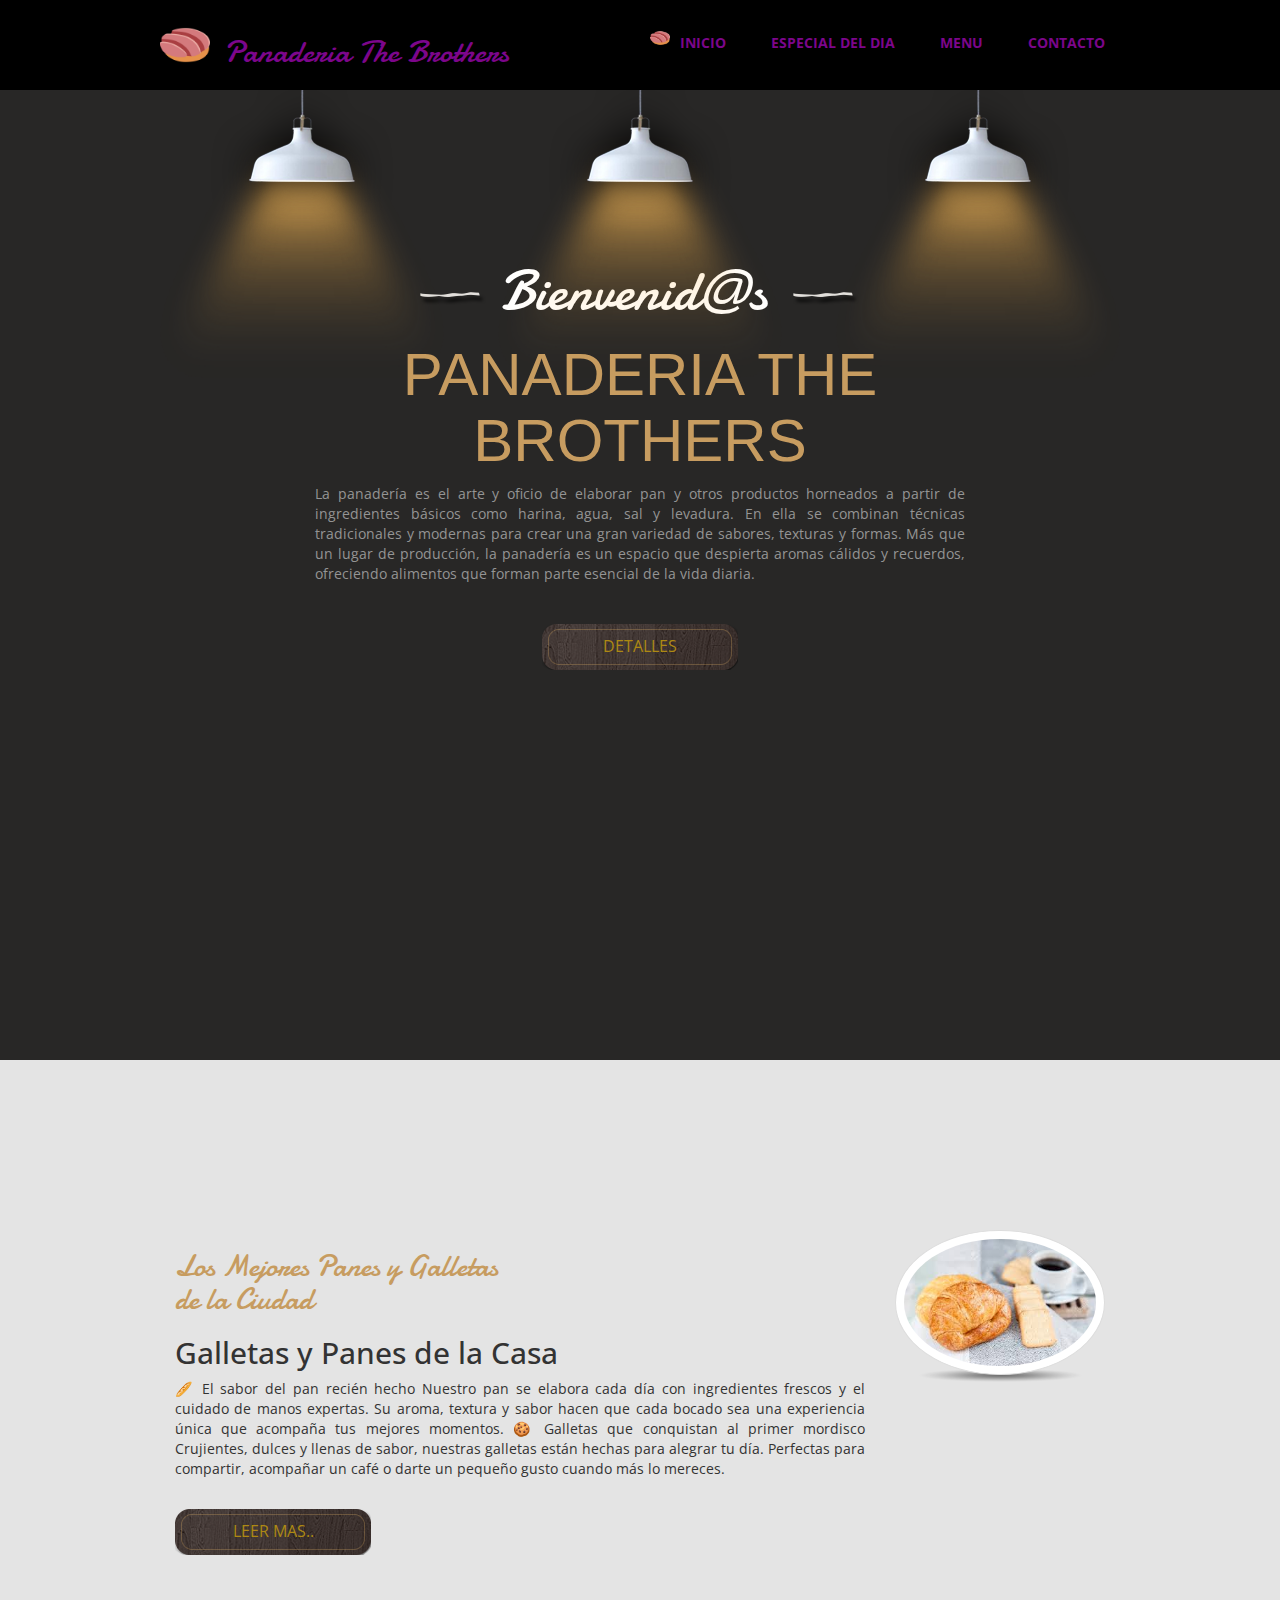
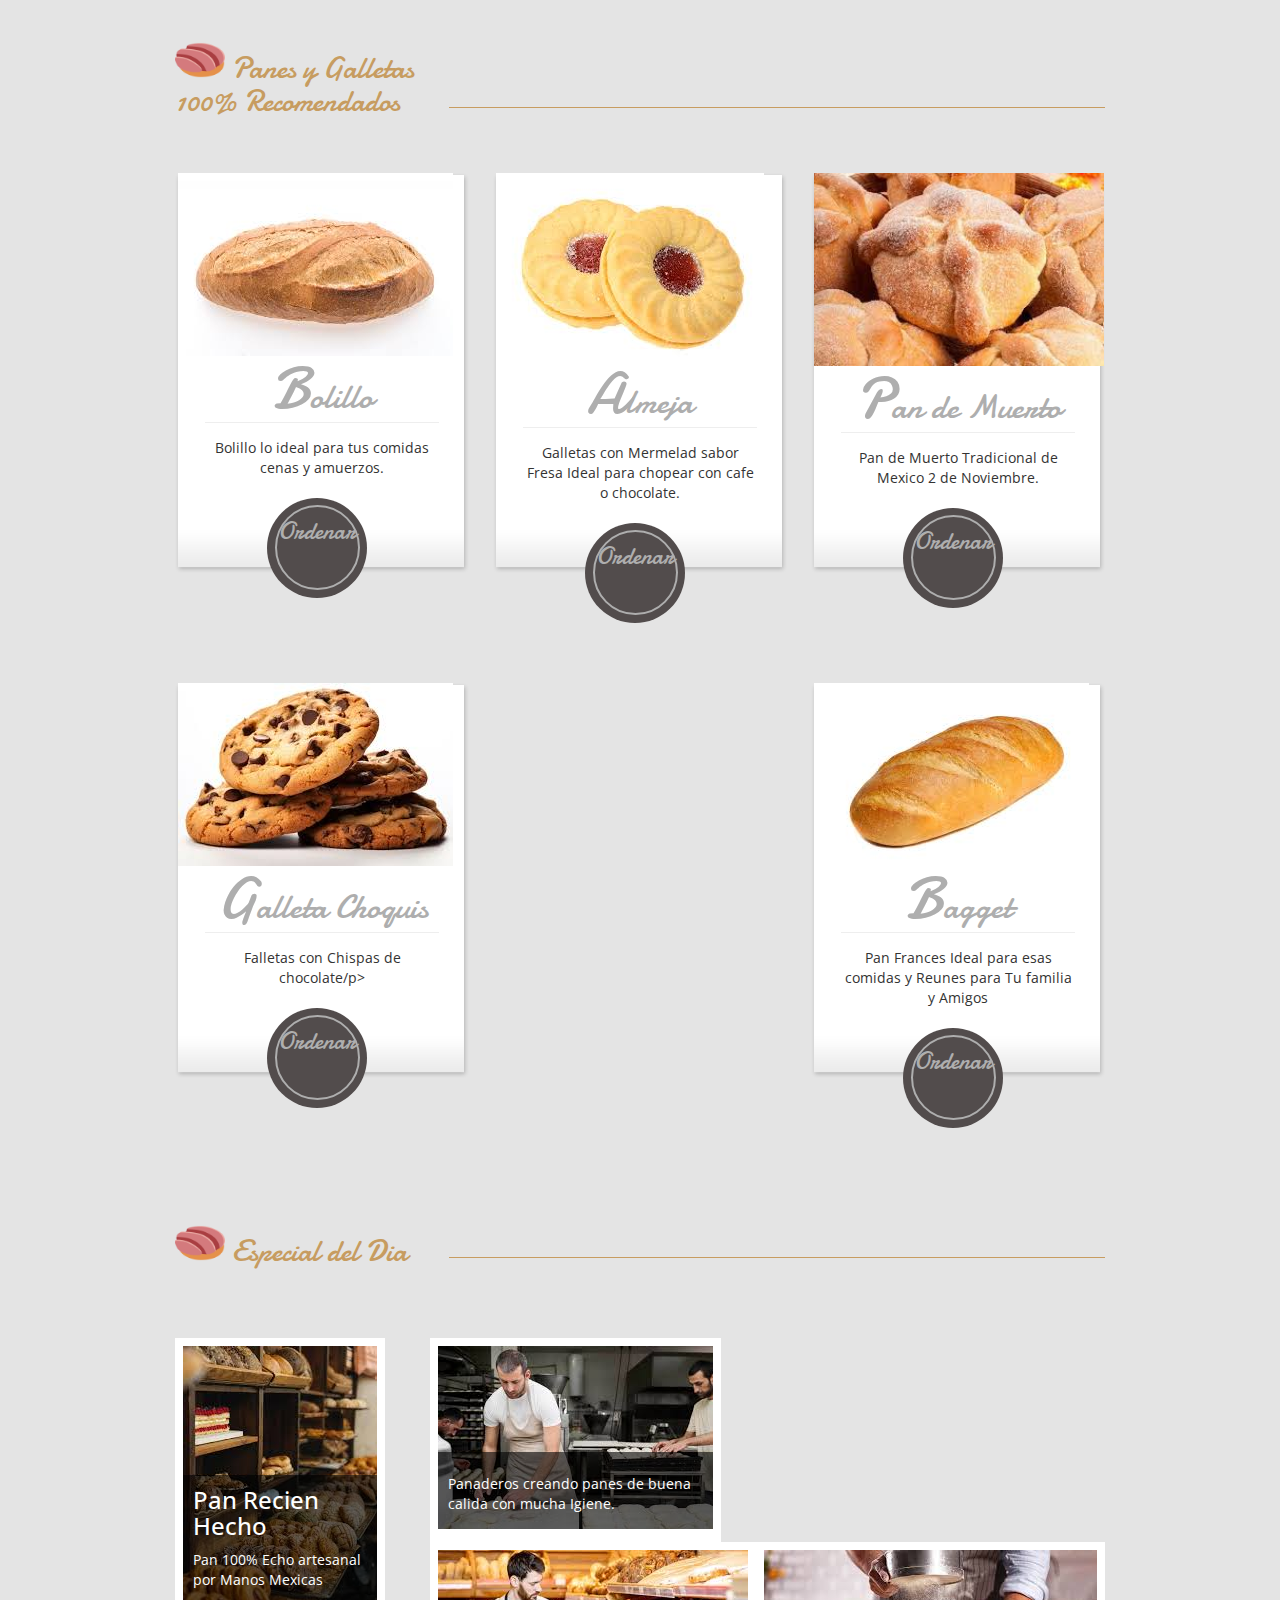
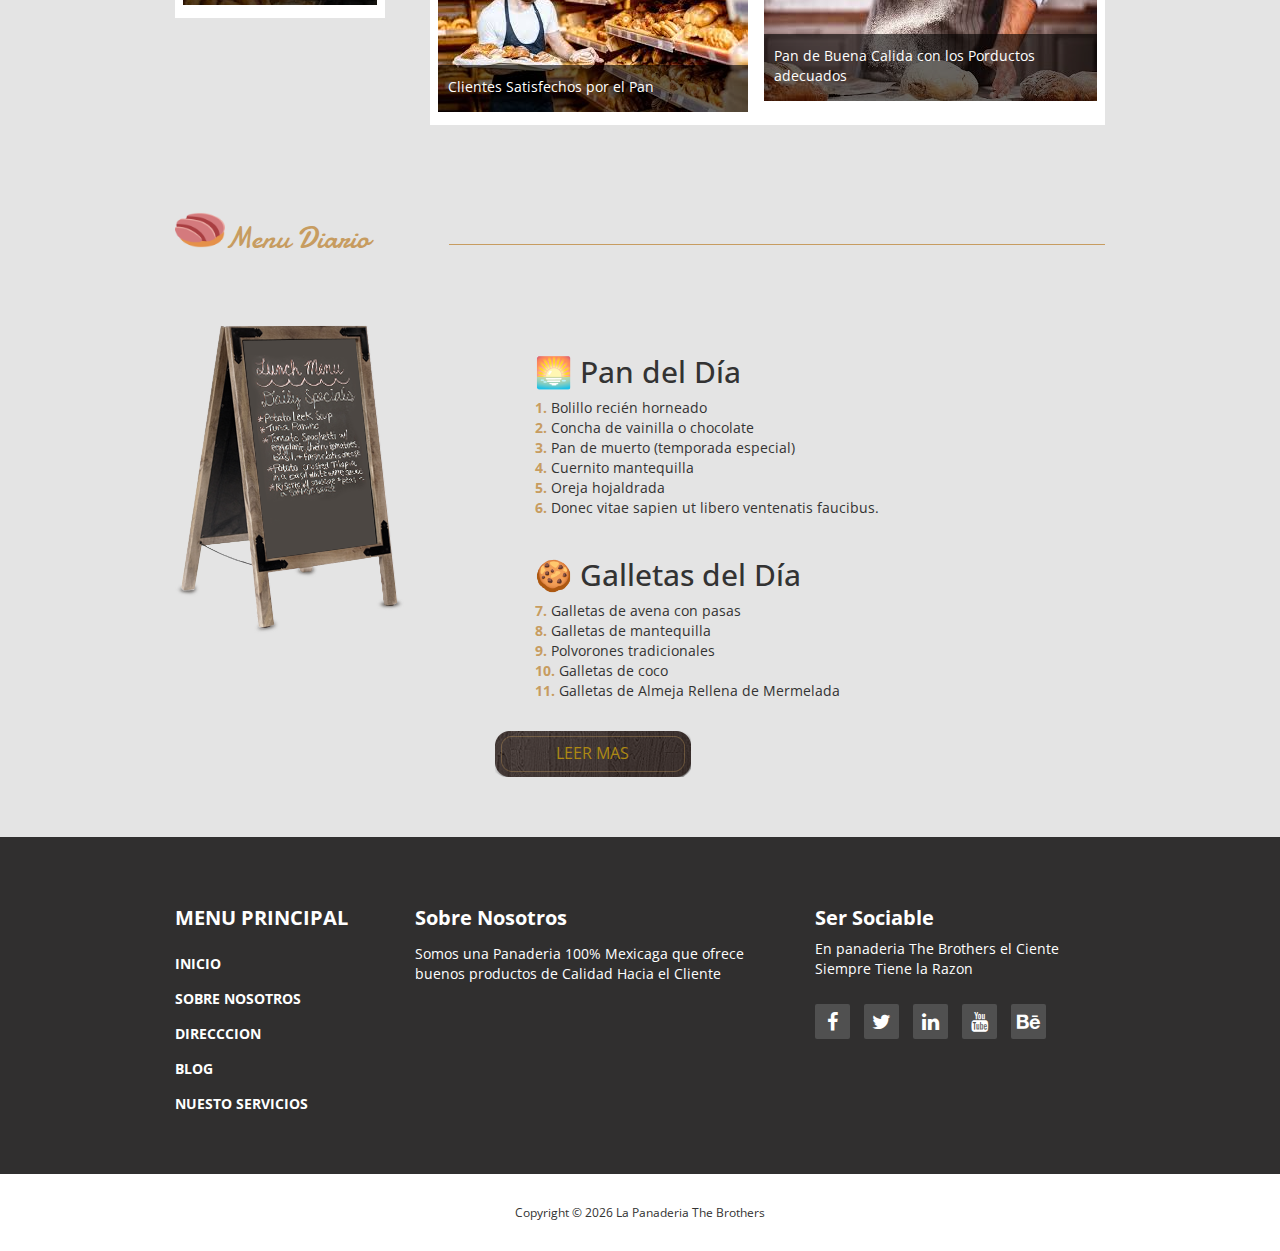
<file: RO1P02Semana1JJBNtemplatemo_Panaderia/index.html>
<!DOCTYPE html>
<html lang="en">
<head>
  <meta charset="utf-8">
  <meta http-equiv="X-UA-Compatible" content="IE=edge">
  <meta name="viewport" content="width=device-width, initial-scale=1">
  <title>Panaderia The Brothers</title>
<!-- 
Cafe House Template
http://www.templatemo.com/tm-466-cafe-house
-->
  <link href='http://fonts.googleapis.com/css?family=Open+Sans:400,300,400italic,600,700' rel='stylesheet' type='text/css'>
  <link href='http://fonts.googleapis.com/css?family=Damion' rel='stylesheet' type='text/css'>
  <link href="css/bootstrap.min.css" rel="stylesheet">
  <link href="css/font-awesome.min.css" rel="stylesheet">
  <link href="css/templatemo-style.css" rel="stylesheet">
  <link rel="shortcut icon" href="img2/pan.png" type="image/x-icon" />

  <!-- HTML5 shim and Respond.js for IE8 support of HTML5 elements and media queries -->
  <!-- WARNING: Respond.js doesn't work if you view the page via file:// -->
    <!--[if lt IE 9]>
    <script src="https://oss.maxcdn.com/html5shiv/3.7.2/html5shiv.min.js"></script>
    <script src="https://oss.maxcdn.com/respond/1.4.2/respond.min.js"></script>
    <![endif]-->

  </head>
  <body>
    <!-- Preloader -->
    <div id="loader-wrapper">
      <div id="loader"></div>
      <div class="loader-section section-left"></div>
      <div class="loader-section section-right"></div>
    </div>
    <!-- End Preloader -->
    <div class="tm-top-header">
      <div class="container">
        <div class="row">
          <div class="tm-top-header-inner">
            <div class="tm-logo-container">
              <img src="img2/pan.png" alt="Logo" class="tm-site-logo" width="50" height="50">
              <h1 class="tm-site-name tm-handwriting-font">Panaderia The Brothers</h1>
            </div>
            <div class="mobile-menu-icon">
              <i class="fa fa-bars"></i>
            </div>
            <nav class="tm-nav">
              <ul>
                <li><a href="index.html" class="active">Inicio</a></li>
                <li><a href="today-special.html">Especial Del Dia</a></li>
                <li><a href="menu.html">Menu</a></li>
                <li><a href="contact.html">Contacto</a></li>
              </ul>
            </nav>   
          </div>           
        </div>    
      </div>
    </div>
    <section class="tm-welcome-section">
      <div class="container tm-position-relative">
        <div class="tm-lights-container">
          <img src="img/light.png" alt="Light" class="light light-1">
          <img src="img/light.png" alt="Light" class="light light-2">
          <img src="img/light.png" alt="Light" class="light light-3">  
        </div>        
        <div class="row tm-welcome-content">
          <h2 class="white-text tm-handwriting-font tm-welcome-header"><img src="img/header-line.png" alt="Line" class="tm-header-line">&nbsp;Bienvenid@s&nbsp;&nbsp;<img src="img/header-line.png" alt="Line" class="tm-header-line"></h2>
          <h2 class="gold-text tm-welcome-header-2">Panaderia The Brothers</h2>
          <p class="gray-text tm-welcome-description"> La panadería es el arte y oficio de elaborar pan y otros productos horneados a partir de ingredientes básicos como harina, agua, sal y levadura. En ella se combinan técnicas tradicionales y modernas para crear una gran variedad de sabores, texturas y formas. Más que un lugar de producción, la panadería es un espacio que despierta aromas cálidos y recuerdos, ofreciendo alimentos que forman parte esencial de la vida diaria. <span class="gold-text"></span><span class="gold-text"></span></p>
          <a href="#main" class="tm-more-button tm-more-button-welcome">Detalles</a>      
         </div>
       <!-- <center><img src="img2/logo.jfif" alt="Table Set" class="tm-table-set img-responsive" width="400" height="900" ></center>           --> 
      </div>  
    </section>
    
    <div class="tm-main-section light-gray-bg">
      <div class="container" id="main">
        <section class="tm-section row">
          <div class="col-lg-9 col-md-9 col-sm-8">
            <h2 class="tm-section-header gold-text tm-handwriting-font">Los Mejores Panes y Galletas de la Ciudad</h2>
            <h2>Galletas y Panes de la Casa </h2>
            <p class="tm-welcome-description">🥖 El sabor del pan recién hecho
Nuestro pan se elabora cada día con ingredientes frescos y el cuidado de manos expertas. Su aroma, textura y sabor hacen que cada bocado sea una experiencia única que acompaña tus mejores momentos.

🍪 Galletas que conquistan al primer mordisco
Crujientes, dulces y llenas de sabor, nuestras galletas están hechas para alegrar tu día. Perfectas para compartir, acompañar un café o darte un pequeño gusto cuando más lo mereces.<span class="blue-text"></span><span class="green-text"></span></p>
            <a href="#" class="tm-more-button margin-top-30">Leer Mas..</a> 
          </div>
          <div class="col-lg-3 col-md-3 col-sm-4 tm-welcome-img-container">
            <div class="inline-block shadow-img">
              <img src="img2/pan cafe.jfif" alt="Image" class="img-circle img-thumbnail">  
            </div>              
          </div>            
        </section>          
        <section class="tm-section tm-section-margin-bottom-0 row">
          <div class="col-lg-12 tm-section-header-container">
            <h2 class="tm-section-header gold-text tm-handwriting-font"><img src="img2/pan.png" width="50" alt="Logo" class="tm-site-logo"> Panes y Galletas 100% Recomendados </h2>
            <div class="tm-hr-container"><hr class="tm-hr"></div>
          </div>
          <div class="col-lg-12 tm-popular-items-container">
            <div class="tm-popular-item">
              <img src="img2/bolillo.jfif" alt="Popular" class="tm-popular-item-img">
              <div class="tm-popular-item-description">
                <h3 class="tm-handwriting-font tm-popular-item-title"><span class="tm-handwriting-font bigger-first-letter">B</span>olillo</h3><hr class="tm-popular-item-hr">
                <p>Bolillo lo ideal para tus comidas cenas y amuerzos.</p>
                <div class="order-now-container">
                  <a href="#" class="order-now-link tm-handwriting-font">Ordenar</a>
                </div>
              </div>              
            </div>
            <div class="tm-popular-item">
              <img src="img2/almejaa.jfif" alt="Popular" class="tm-popular-item-img">
              <div class="tm-popular-item-description">
                <h3 class="tm-handwriting-font tm-popular-item-title"><span class="tm-handwriting-font bigger-first-letter">A</span>lmeja</h3><hr class="tm-popular-item-hr">
                <p>Galletas con Mermelad sabor Fresa Ideal para chopear con cafe o chocolate.</p>
                <div class="order-now-container">
                  <a href="#" class="order-now-link tm-handwriting-font">Ordenar</a>
                </div>
              </div>              
            </div>
            <div class="tm-popular-item">
              <img src="img2/Pan de Muerto.jfif" width="290" alt="Popular" class="tm-popular-item-img">
              <div class="tm-popular-item-description">
                <h3 class="tm-handwriting-font tm-popular-item-title"><span class="tm-handwriting-font bigger-first-letter">P</span>an de Muerto</h3><hr class="tm-popular-item-hr">
                <p>Pan de Muerto Tradicional de Mexico 2 de Noviembre.</p>
                <div class="order-now-container">
                  <a href="#" class="order-now-link tm-handwriting-font">Ordenar </a>
                </div>
              </div>              
            </div>

             <div class="tm-popular-item">
              <img src="img2/galleta choquis.jfif" alt="Popular" class="tm-popular-item-img">
              <div class="tm-popular-item-description">
                <h3 class="tm-handwriting-font tm-popular-item-title"><span class="tm-handwriting-font bigger-first-letter">G</span>alleta Choquis</h3><hr class="tm-popular-item-hr">
                <p>Falletas con Chispas de chocolate/p>
                <div class="order-now-container">
                  <a href="#" class="order-now-link tm-handwriting-font">Ordenar</a>
                </div>
              </div>              
            </div>

            <div class="tm-popular-item">
              <img src="img2/bagget.jfif" alt="Popular" class="tm-popular-item-img">
              <div class="tm-popular-item-description">
                <h3 class="tm-handwriting-font tm-popular-item-title"><span class="tm-handwriting-font bigger-first-letter">B</span>agget</h3><hr class="tm-popular-item-hr">
                <p>Pan Frances Ideal para esas comidas y Reunes para Tu familia y Amigos</p>
                <div class="order-now-container">
                  <a href="#" class="order-now-link tm-handwriting-font">Ordenar</a>
                </div>
              </div>              
            </div>

          </div>          
        </section>
        <section class="tm-section row">
          <div class="col-lg-12 tm-section-header-container">
            <h2 class="tm-section-header gold-text tm-handwriting-font"><img src="img2/pan.png" alt="Logo" class="tm-site-logo" width="50" height="50"> Especial del Dia</h2>
            <div class="tm-hr-container"><hr class="tm-hr"></div>
          </div>          
          <div class="col-lg-12 tm-special-container margin-top-60">
            <div class="tm-special-container-left"> <!-- left -->
              <div class="tm-special-item">
                <div class="tm-special-img-container">
                  <img src="img2/pana2.jfif" alt="Special" class="tm-special-img img-responsive">  
                  <a href="#">
                    <div class="tm-special-description">
                      <!-- edita aqui -->
                      <h3 class="tm-special-title">Pan Recien Hecho</h3>
                      <p>Pan 100% Echo artesanal por Manos Mexicas</p>  
                    </div>            
                  </a>
                </div>
              </div>
            </div>
            <div class="tm-special-container-right"> <!-- right -->
              <div>
                <div class="tm-special-item">
                  <div class="tm-special-img-container">
                    <img src="img2/pana3.jfif" alt="Special" class="img-responsive">  
                    <a href="#">
                      <div class="tm-special-description">
                        <!-- Editar aqui -->
                        <h3 class="tm-special-title"></h3>
                        <p>Panaderos creando panes de buena calida con mucha Igiene.</p>
                      </div>
                    </a>
                  </div>
                </div>  
              </div>
              <div class="tm-special-container-lower">
                <div class="tm-special-item">
                  <div class="tm-special-img-container">
                    <img src="img2/pana4.jfif" alt="Special" class="img-responsive">  
                    <a href="#">
                      <div class="tm-special-description">
                        <p>Clientes Satisfechos por el Pan</p>
                      </div>
                    </a>
                  </div>
                </div>
                <div class="tm-special-item">
                  <div class="tm-special-img-container">
                    <img src="img2/pana 5.jfif" alt="Special" class="img-responsive">  
                    <a href="#">
                      <div class="tm-special-description">
                        <p>Pan de Buena Calida con los Porductos adecuados</p>
                      </div>
                    </a>
                  </div>
                </div>  
              </div>              
            </div>
          </div>
        </section>
        <section class="tm-section">
          <div class="row">
            <div class="col-lg-12 tm-section-header-container">
              <h2 class="tm-section-header gold-text tm-handwriting-font"><img src="img2/pan.png" width="50" alt="Logo" class="tm-site-logo">Menu Diario</h2> 
              <div class="tm-hr-container"><hr class="tm-hr"></div> 
            </div>  
          </div>          
          <div class="row">
            <div class="tm-daily-menu-container margin-top-60">
              <div class="col-lg-4 col-md-4">
                <img src="img/menu-board.png" alt="Menu board" class="tm-daily-menu-img">      
              </div>            
              <div class="col-lg-8 col-md-8">
                <p></p>
                <ol class="margin-top-30">
                  <h2>🌅 Pan del Día</h2>
                  <li>Bolillo recién horneado</li> 
                  <li>Concha de vainilla o chocolate</li>
                  <li>Pan de muerto (temporada especial)</li> 
                  <li>Cuernito mantequilla</li> 
                  <li>Oreja hojaldrada</li> 
                  <li>Donec vitae sapien ut libero ventenatis faucibus.</li>
                  <br>
                  <h2>🍪 Galletas del Día</h2>
                  <li>Galletas de avena con pasas</li>
                   <li>Galletas de mantequilla</li> 
                  <li>Polvorones tradicionales</li>
                  <li>Galletas de coco</li> 
                  <li>Galletas de Almeja Rellena de Mermelada</li> 
                </ol>
                <a href="#" class="tm-more-button margin-top-30">Leer Mas</a>    
              </div>
            </div>
          </div>          
        </section>
      </div>
    </div> 
    <footer>
      <div class="tm-black-bg">
        <div class="container">
          <div class="row margin-bottom-60">
            <nav class="col-lg-3 col-md-3 tm-footer-nav tm-footer-div">
              <h3 class="tm-footer-div-title">Menu Principal</h3>
              <ul>
                <li><a href="#">Inicio</a></li>
                <li><a href="#">Sobre Nosotros</a></li>
                <li><a href="#">Direcccion</a></li>
                <li><a href="#">Blog</a></li>
                <li><a href="#">Nuesto Servicios</a></li>
              </ul>
            </nav>
            <div class="col-lg-5 col-md-5 tm-footer-div">
              <h3 class="tm-footer-div-title">Sobre Nosotros</h3>
              <p class="margin-top-15">Somos una Panaderia 100% Mexicaga que ofrece buenos productos de Calidad Hacia el Cliente</p>
              </div>
            <div class="col-lg-4 col-md-4 tm-footer-div">
              <h3 class="tm-footer-div-title">Ser Sociable</h3>
              <p>En panaderia The Brothers el Ciente Siempre Tiene la Razon</p>
              <div class="tm-social-icons-container">
                <a href="#" class="tm-social-icon"><i class="fa fa-facebook"></i></a>
                <a href="#" class="tm-social-icon"><i class="fa fa-twitter"></i></a>
                <a href="#" class="tm-social-icon"><i class="fa fa-linkedin"></i></a>
                <a href="#" class="tm-social-icon"><i class="fa fa-youtube"></i></a>
                <a href="#" class="tm-social-icon"><i class="fa fa-behance"></i></a>
              </div>
            </div>
          </div>          
        </div>  
      </div>      
      <div>
        <div class="container">
          <div class="row tm-copyright">
           <p class="col-lg-12 small copyright-text text-center">Copyright &copy; 2026 La Panaderia The Brothers</p>
         </div>  
       </div>
     </div>
   </footer> <!-- Footer content-->  
   <!-- JS -->
   <script type="text/javascript" src="js/jquery-1.11.2.min.js"></script>      <!-- jQuery -->
   <script type="text/javascript" src="js/templatemo-script.js"></script>      <!-- Templatemo Script -->

 </body>
 </html>
</file>
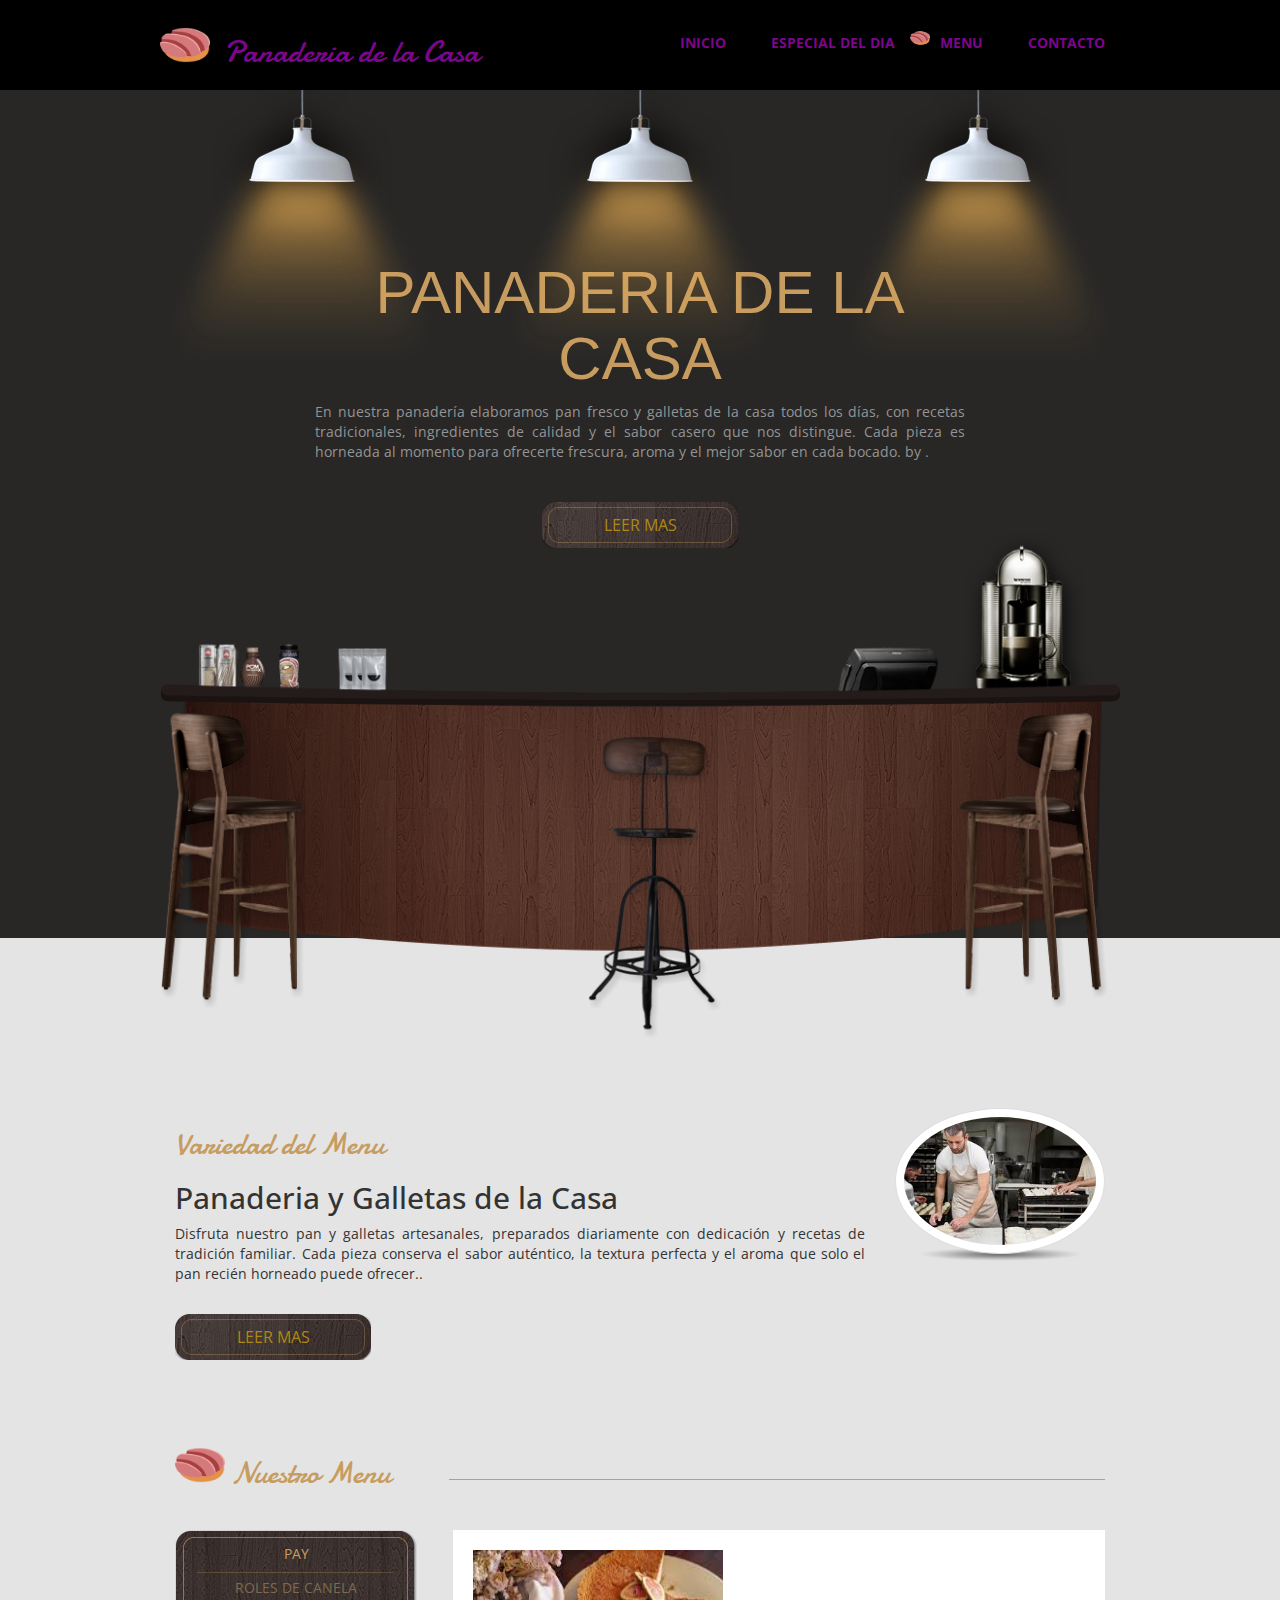
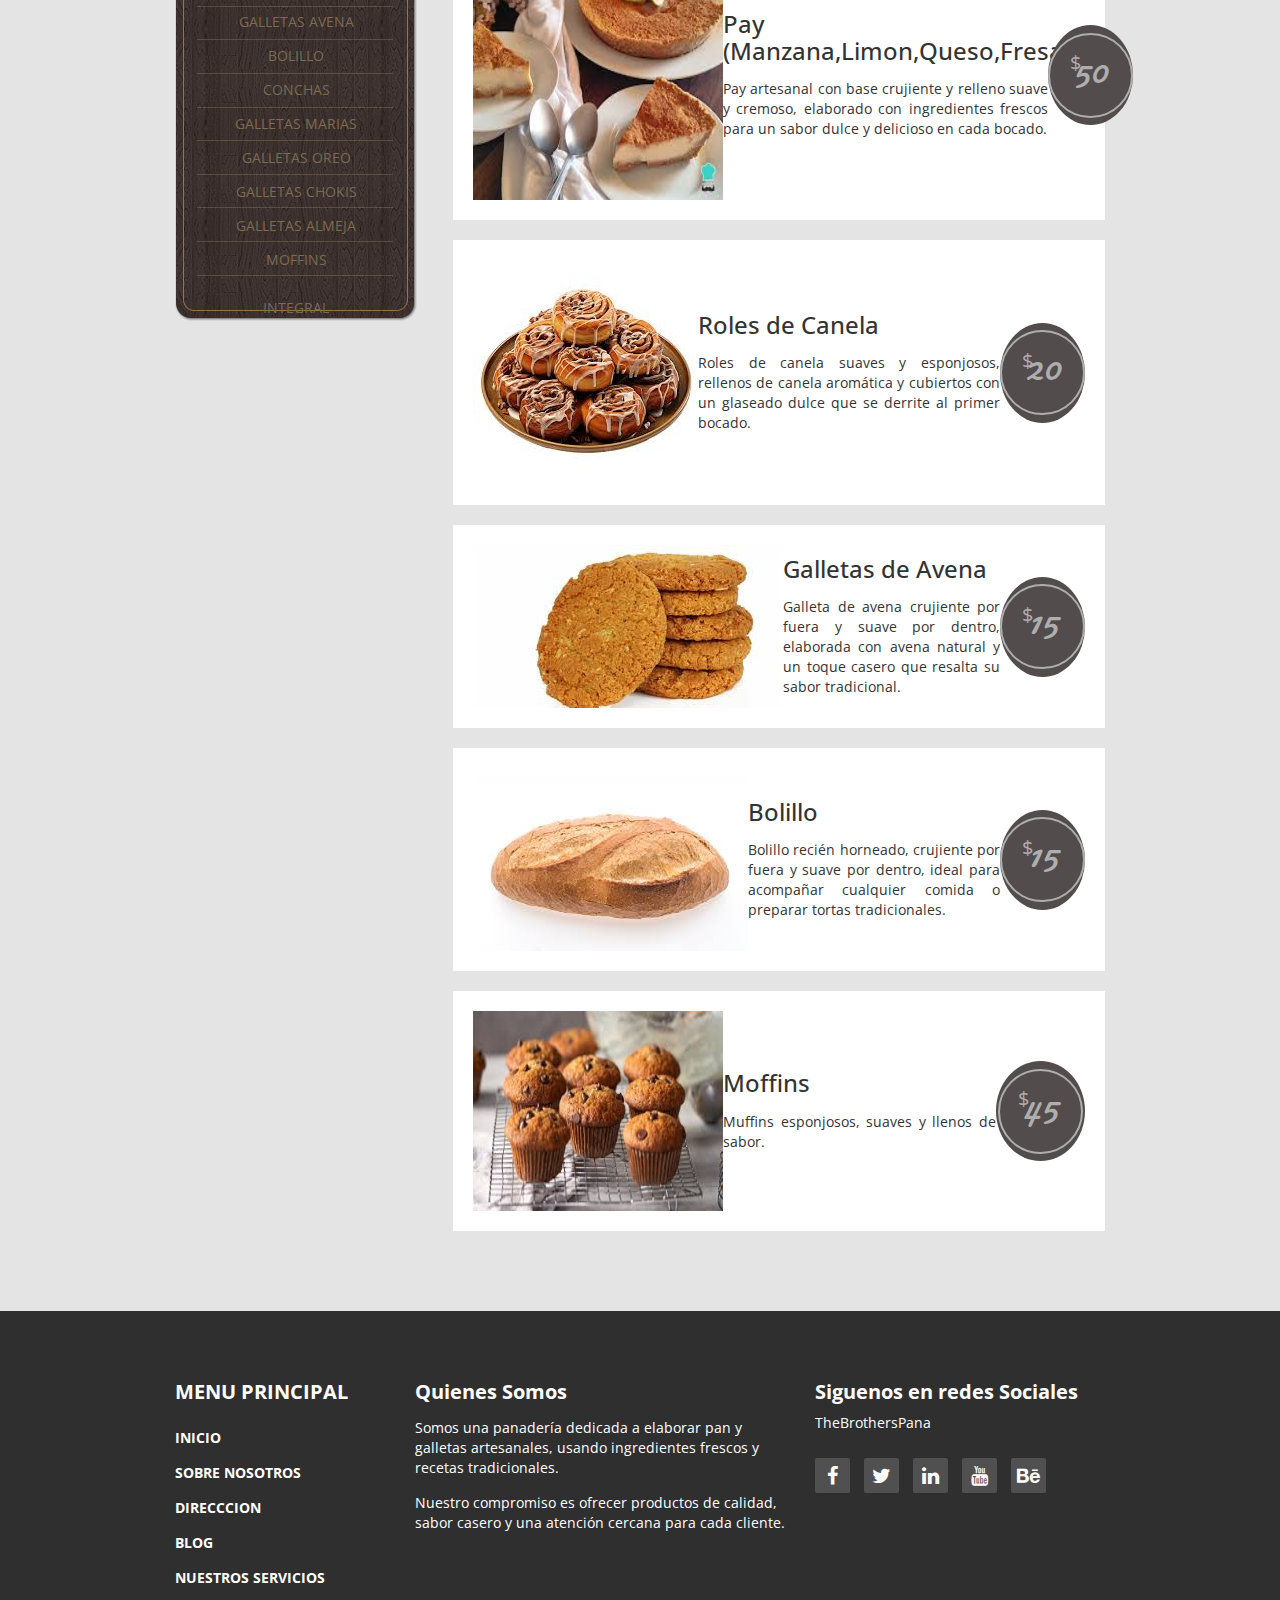
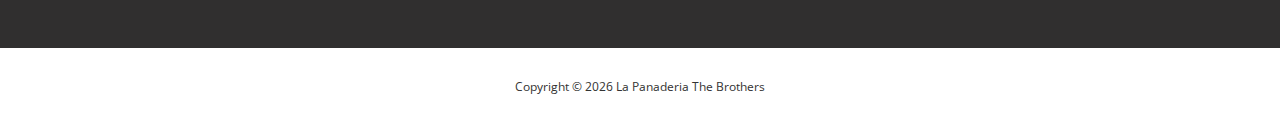
<file: RO1P02Semana1JJBNtemplatemo_Panaderia/menu.html>
<!DOCTYPE html>
<html lang="en">
<head>
  <meta charset="utf-8">
  <meta http-equiv="X-UA-Compatible" content="IE=edge">
  <meta name="viewport" content="width=device-width, initial-scale=1">
  <title>Panaderia Hermanos The Brothers - Menu</title>
<!-- 
Cafe House Template
http://www.templatemo.com/tm-466-cafe-house
-->
  <link href='http://fonts.googleapis.com/css?family=Open+Sans:400,300,400italic,600,700' rel='stylesheet' type='text/css'>
  <link href='http://fonts.googleapis.com/css?family=Damion' rel='stylesheet' type='text/css'>
  <link href="css/bootstrap.min.css" rel="stylesheet">
  <link href="css/font-awesome.min.css" rel="stylesheet">
  <link href="css/templatemo-style.css" rel="stylesheet">
  <link rel="shortcut icon" href="img2/pan.png" type="image/x-icon" />

  <!-- HTML5 shim and Respond.js for IE8 support of HTML5 elements and media queries -->
  <!-- WARNING: Respond.js doesn't work if you view the page via file:// -->
    <!--[if lt IE 9]>
    <script src="https://oss.maxcdn.com/html5shiv/3.7.2/html5shiv.min.js"></script>
    <script src="https://oss.maxcdn.com/respond/1.4.2/respond.min.js"></script>
    <![endif]-->

  </head>
  <body>
    <!-- Preloader -->
    <div id="loader-wrapper">
      <div id="loader"></div>
      <div class="loader-section section-left"></div>
      <div class="loader-section section-right"></div>
    </div>
    <!-- End Preloader -->
    <div class="tm-top-header">
      <div class="container">
        <div class="row">
          <div class="tm-top-header-inner">
            <div class="tm-logo-container">
              <img src="img2/pan.png" width="50" alt="Logo" class="tm-site-logo">
              <h1 class="tm-site-name tm-handwriting-font">Panaderia de la Casa</h1>
            </div>
            <div class="mobile-menu-icon">
              <i class="fa fa-bars"></i>
            </div>
            <nav class="tm-nav">
              <ul>
                <li><a href="index.html">Inicio</a></li>
                <li><a href="today-special.html">Especial Del Dia</a></li>
                <li><a href="menu.html" class="active">Menu</a></li>
                <li><a href="contact.html">Contacto</a></li>
              </ul>
            </nav>   
          </div>           
        </div>    
      </div>
    </div>
    <section class="tm-welcome-section">
      <div class="container tm-position-relative">
        <div class="tm-lights-container">
          <img src="img/light.png" alt="Light" class="light light-1">
          <img src="img/light.png" alt="Light" class="light light-2">
          <img src="img/light.png" alt="Light" class="light light-3">  
        </div>        
        <div class="row tm-welcome-content">
          <h2 class="white-text tm-handwriting-font tm-welcome-header"></h2>
          <h2 class="gold-text tm-welcome-header-2">Panaderia de la Casa</h2>
          <p class="gray-text tm-welcome-description">En nuestra panadería elaboramos pan fresco y galletas de la casa todos los días, con recetas tradicionales, ingredientes de calidad y el sabor casero que nos distingue.
Cada pieza es horneada al momento para ofrecerte frescura, aroma y el mejor sabor en cada bocado.<span class="gold-text"></span> by <span class="gold-text"></span>.</p>
          <a href="#main" class="tm-more-button tm-more-button-welcome">Leer Mas</a>      
        </div>
        <img src="img/table-set.png" alt="Table Set" class="tm-table-set img-responsive">  
      </div>      
    </section>
    <div class="tm-main-section light-gray-bg">
      <div class="container" id="main">
        <section class="tm-section row">
          <div class="col-lg-9 col-md-9 col-sm-8">
            <h2 class="tm-section-header gold-text tm-handwriting-font">Variedad del Menu</h2>
            <h2>Panaderia y Galletas de la Casa</h2>
            <p class="tm-welcome-description">Disfruta nuestro pan y galletas artesanales, preparados diariamente con dedicación y recetas de tradición familiar.
Cada pieza conserva el sabor auténtico, la textura perfecta y el aroma que solo el pan recién horneado puede ofrecer.<span class="blue-text"></span><span class="green-text"></span>.</p>
            <a href="#" class="tm-more-button margin-top-30">Leer mas</a> 
          </div>
          <div class="col-lg-3 col-md-3 col-sm-4 tm-welcome-img-container">
            <div class="inline-block shadow-img">
              <img src="img2/pana3.jfif" alt="Image" class="img-circle img-thumbnail">  
            </div>              
          </div>            
        </section>          
        <section class="tm-section row">
          <div class="col-lg-12 tm-section-header-container margin-bottom-30">
            <h2 class="tm-section-header gold-text tm-handwriting-font"><img src="img2/pan.png" width="50" alt="Logo" class="tm-site-logo"> Nuestro Menu</h2>
            <div class="tm-hr-container"><hr class="tm-hr"></div>
          </div>
          <div>
            <div class="col-lg-3 col-md-3">
              <div class="tm-position-relative margin-bottom-30">              
                <nav class="tm-side-menu">
                  <ul>
                    <li><a href="#" class="active">Pay</a></li>
                    <li><a href="#">Roles de Canela</a></li>
                    <li><a href="#">Galletas Avena</a></li>
                    <li><a href="#">Bolillo</a></li>
                    <li><a href="#">Conchas</a></li>
                    <li><a href="#">Galletas Marias</a></li>
                    <li><a href="#">Galletas Oreo</a></li>
                    <li><a href="#">Galletas Chokis</a></li>
                    <li><a href="#">Galletas Almeja</a></li>
                    <li><a href="#">Moffins</li>
                    <li><a href="#">Integral</a></li>
                  </ul>              
                </nav>    
                <img src="img/vertical-menu-bg.png" alt="Menu bg" class="tm-side-menu-bg">
              </div>  
            </div>            
            <div class="tm-menu-product-content col-lg-9 col-md-9"> <!-- menu content -->
              <div class="tm-product">
                <img src="img2/pay.jfif" width="250" height="250" alt="Product">
                <div class="tm-product-text">
                  <h3 class="tm-product-title">Pay (Manzana,Limon,Queso,Fresa)</h3>
                  <p class="tm-product-description">Pay artesanal con base crujiente y relleno suave y cremoso, elaborado con ingredientes frescos para un sabor dulce y delicioso en cada bocado.</p>
                </div>
                <div class="tm-product-price">
                  <a href="#" class="tm-product-price-link tm-handwriting-font"><span class="tm-product-price-currency">$</span>50</a>
                </div>
              </div>
              <div class="tm-product">
                <img src="img2/rol.jfif" alt="Product">
                <div class="tm-product-text">
                  <h3 class="tm-product-title">Roles de Canela</h3>
                  <p class="tm-product-description">Roles de canela suaves y esponjosos, rellenos de canela aromática y cubiertos con un glaseado dulce que se derrite al primer bocado.</p>
                </div>
                <div class="tm-product-price">
                  <a href="#" class="tm-product-price-link tm-handwriting-font"><span class="tm-product-price-currency">$</span>20</a>
                </div>
              </div>
              <div class="tm-product">
                <img src="img2/avena.jfif" alt="Product">
                <div class="tm-product-text">
                  <h3 class="tm-product-title">Galletas de Avena</h3>
                  <p class="tm-product-description">Galleta de avena crujiente por fuera y suave por dentro, elaborada con avena natural y un toque casero que resalta su sabor tradicional.</p>
                </div>
                <div class="tm-product-price">
                  <a href="#" class="tm-product-price-link tm-handwriting-font"><span class="tm-product-price-currency">$</span>15</a>
                </div>
              </div>
              <div class="tm-product">
                <img src="img2/bolillo.jfif" alt="Product">
                <div class="tm-product-text">
                  <h3 class="tm-product-title">Bolillo</h3>
                  <p class="tm-product-description">Bolillo recién horneado, crujiente por fuera y suave por dentro, ideal para acompañar cualquier comida o preparar tortas tradicionales.</p>
                </div>
                <div class="tm-product-price">
                  <a href="#" class="tm-product-price-link tm-handwriting-font"><span class="tm-product-price-currency">$</span>15</a>
                </div>
              </div>
              <div class="tm-product">
                <img src="img2/muffins.jfif" width="250" height="200" alt="Product">
                <div class="tm-product-text">
                  <h3 class="tm-product-title">Moffins</h3>
                  <p class="tm-product-description">Muffins esponjosos, suaves y llenos de sabor.</p>
                </div>
                <div class="tm-product-price">
                  <a href="#" class="tm-product-price-link tm-handwriting-font"><span class="tm-product-price-currency">$</span>45</a>
                </div>
              </div>
            </div>
          </div>          
        </section>
      </div>
    </div> 
    <footer>
      <div class="tm-black-bg">
        <div class="container">
          <div class="row margin-bottom-60">
            <nav class="col-lg-3 col-md-3 tm-footer-nav tm-footer-div">
              <h3 class="tm-footer-div-title">Menu Principal</h3>
              <ul>
                <li><a href="#">Inicio</a></li>
                <li><a href="#">Sobre Nosotros</a></li>
                <li><a href="#">Direcccion</a></li>
                <li><a href="#">Blog</a></li>
                <li><a href="#">Nuestros Servicios</a></li>
              </ul>
            </nav>
            <div class="col-lg-5 col-md-5 tm-footer-div">
              <h3 class="tm-footer-div-title">Quienes Somos</h3>
              <p class="margin-top-15">Somos una panadería dedicada a elaborar pan y galletas artesanales, usando ingredientes frescos y recetas tradicionales.</p>
              <p class="margin-top-15">Nuestro compromiso es ofrecer productos de calidad, sabor casero y una atención cercana para cada cliente.</p>
            </div>
            <div class="col-lg-4 col-md-4 tm-footer-div">
              <h3 class="tm-footer-div-title">Siguenos en redes Sociales</h3>
              <p>TheBrothersPana</p>
              <div class="tm-social-icons-container">
                <a href="#" class="tm-social-icon"><i class="fa fa-facebook"></i></a>
                <a href="#" class="tm-social-icon"><i class="fa fa-twitter"></i></a>
                <a href="#" class="tm-social-icon"><i class="fa fa-linkedin"></i></a>
                <a href="#" class="tm-social-icon"><i class="fa fa-youtube"></i></a>
                <a href="#" class="tm-social-icon"><i class="fa fa-behance"></i></a>
              </div>
            </div>
          </div>          
        </div>  
      </div>      
      <div>
        <div class="container">
          <div class="row tm-copyright">
           <p class="col-lg-12 small copyright-text text-center">Copyright &copy; 2026 La Panaderia The Brothers</p>
         </div>  
       </div>
     </div>
   </footer> <!-- Footer content-->  
   <!-- JS -->
   <script type="text/javascript" src="js/jquery-1.11.2.min.js"></script>      <!-- jQuery -->
   <script type="text/javascript" src="js/templatemo-script.js"></script>      <!-- Templatemo Script -->

 </body>
 </html>
</file>
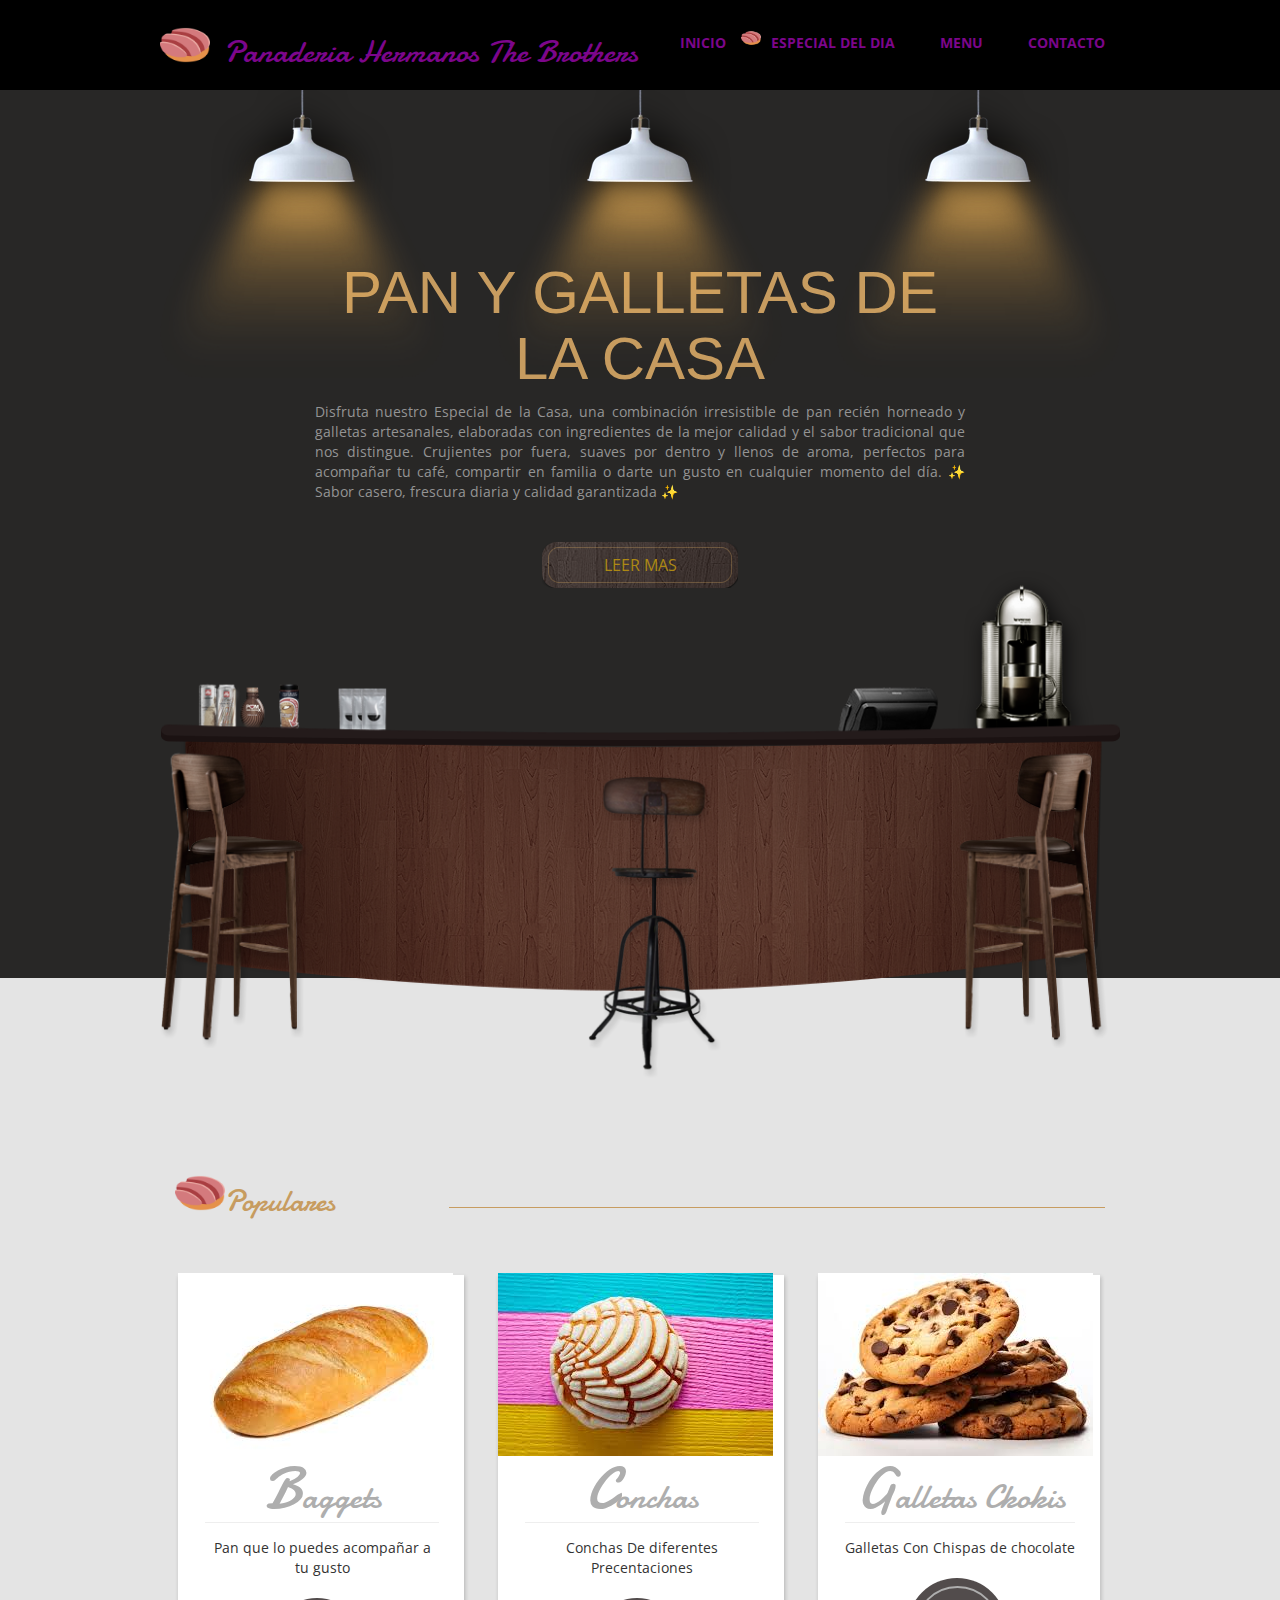
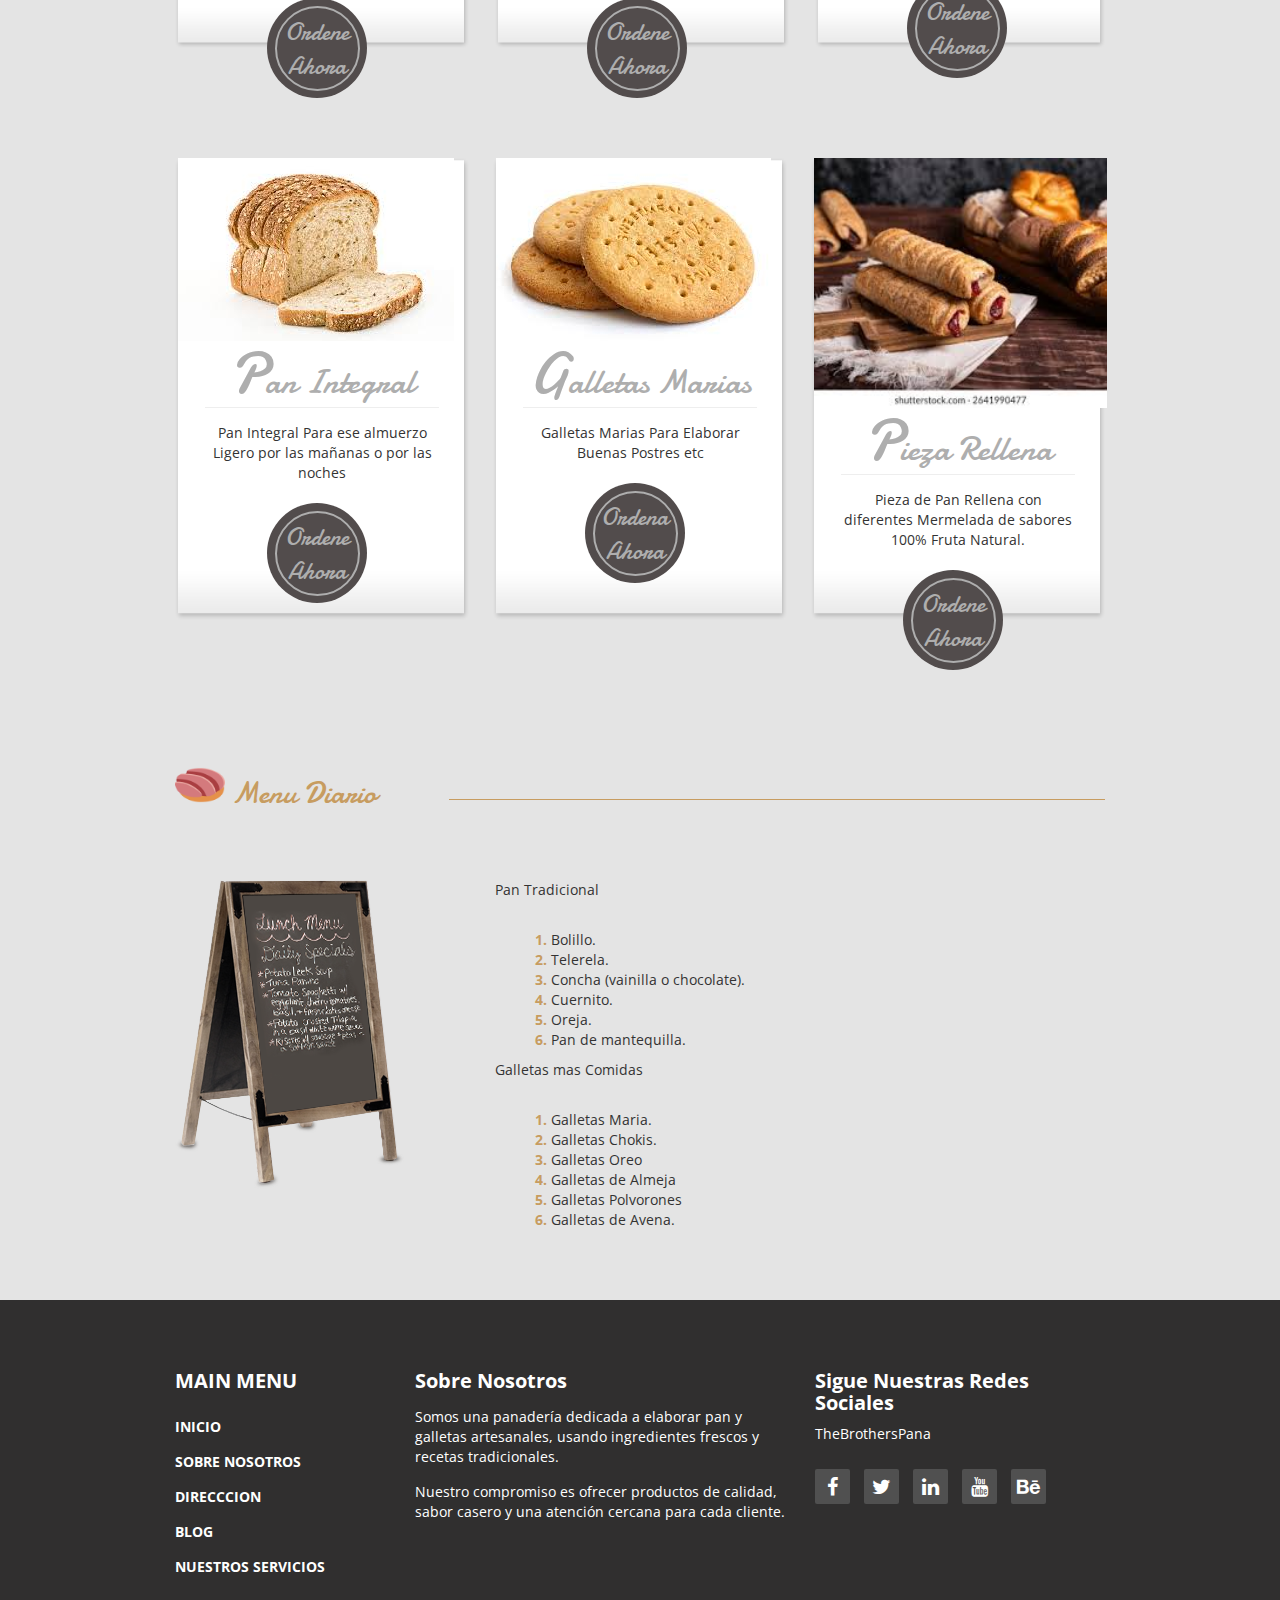
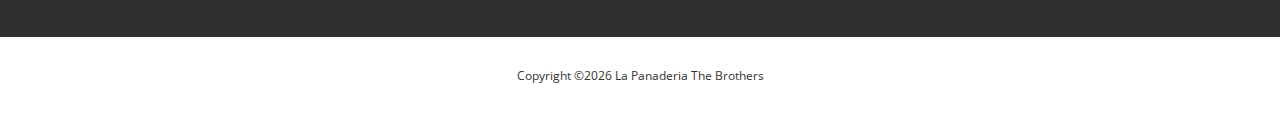
<file: RO1P02Semana1JJBNtemplatemo_Panaderia/today-special.html>
<!DOCTYPE html>
<html lang="en">
<head>
  <meta charset="utf-8">
  <meta http-equiv="X-UA-Compatible" content="IE=edge">
  <meta name="viewport" content="width=device-width, initial-scale=1">
  <title>Hermanos The Brothers - La Especialidad del Dia de Hoy</title>
<!-- 
Cafe House Template
http://www.templatemo.com/tm-466-cafe-house
-->
  <link href='http://fonts.googleapis.com/css?family=Open+Sans:400,300,400italic,600,700' rel='stylesheet' type='text/css'>
  <link href='http://fonts.googleapis.com/css?family=Damion' rel='stylesheet' type='text/css'>
  <link href="css/bootstrap.min.css" rel="stylesheet">
  <link href="css/font-awesome.min.css" rel="stylesheet">
  <link href="css/templatemo-style.css" rel="stylesheet">
  <link rel="shortcut icon" href="img2/pan.png" type="image/x-icon" />

  <!-- HTML5 shim and Respond.js for IE8 support of HTML5 elements and media queries -->
  <!-- WARNING: Respond.js doesn't work if you view the page via file:// -->
    <!--[if lt IE 9]>
    <script src="https://oss.maxcdn.com/html5shiv/3.7.2/html5shiv.min.js"></script>
    <script src="https://oss.maxcdn.com/respond/1.4.2/respond.min.js"></script>
    <![endif]-->

  </head>
  <body>
    <!-- Preloader -->
    <div id="loader-wrapper">
      <div id="loader"></div>
      <div class="loader-section section-left"></div>
      <div class="loader-section section-right"></div>
    </div>
    <!-- End Preloader -->
    <div class="tm-top-header">
      <div class="container">
        <div class="row">
          <div class="tm-top-header-inner">
            <div class="tm-logo-container">
              <img src="img2/pan.png" width="50" alt="Logo" class="tm-site-logo">
              <h1 class="tm-site-name tm-handwriting-font">Panaderia Hermanos The Brothers</h1>
            </div>
            <div class="mobile-menu-icon">
              <i class="fa fa-bars"></i>
            </div>
            <nav class="tm-nav">
              <ul>
                <li><a href="index.html">Inicio</a></li>
                <li><a href="today-special.html" class="active">Especial Del Dia</a></li>
                <li><a href="menu.html">Menu</a></li>
                <li><a href="contact.html">Contacto</a></li>
              </ul>
            </nav>   
          </div>           
        </div>    
      </div>
    </div>
    <section class="tm-welcome-section">
      <div class="container tm-position-relative">
        <div class="tm-lights-container">
          <img src="img/light.png" alt="Light" class="light light-1">
          <img src="img/light.png" alt="Light" class="light light-2">
          <img src="img/light.png" alt="Light" class="light light-3">  
        </div>        
        <div class="row tm-welcome-content">
          <h2 class="white-text tm-handwriting-font tm-welcome-header"></h2>
          <h2 class="gold-text tm-welcome-header-2">Pan y Galletas de la Casa</h2>
          <p class="gray-text tm-welcome-description">Disfruta nuestro Especial de la Casa, una combinación irresistible de pan recién horneado y galletas artesanales, elaboradas con ingredientes de la mejor calidad y el sabor tradicional que nos distingue.

Crujientes por fuera, suaves por dentro y llenos de aroma, perfectos para acompañar tu café, compartir en familia o darte un gusto en cualquier momento del día.

 <span class="gold-text"></span><span class="gold-text"></span>✨ Sabor casero, frescura diaria y calidad garantizada ✨</p>
          <a href="#main" class="tm-more-button tm-more-button-welcome">Leer Mas</a>      
        </div>
        <img src="img/table-set.png" alt="Table Set" class="tm-table-set img-responsive">
      </div>      
    </section>
    <div class="tm-main-section light-gray-bg">
      <div class="container" id="main">
        <section class="tm-section tm-section-margin-bottom-0 row">
          <div class="col-lg-12 tm-section-header-container">
            <h2 class="tm-section-header gold-text tm-handwriting-font"><img src="img2/pan.png" width="50" alt="Logo" class="tm-site-logo">Populares</h2>
            <div class="tm-hr-container"><hr class="tm-hr"></div>
          </div>
          <div class="col-lg-12 tm-popular-items-container">
            <div class="tm-popular-item">
              <img src="img2/bagget.jfif" alt="Popular" class="tm-popular-item-img">
              <div class="tm-popular-item-description">
                <h3 class="tm-handwriting-font tm-popular-item-title"><span class="tm-handwriting-font bigger-first-letter">B</span>aggets</h3><hr class="tm-popular-item-hr">
                <p>Pan que lo puedes acompañar a tu gusto</p>
                <div class="order-now-container">
                  <a href="#" class="order-now-link tm-handwriting-font">Ordene Ahora</a>
                </div>
              </div>              
            </div>
            <div class="tm-popular-item">
              <img src="img2/concha.jfif" alt="Popular" class="tm-popular-item-img">
              <div class="tm-popular-item-description">
                <h3 class="tm-handwriting-font tm-popular-item-title"><span class="tm-handwriting-font bigger-first-letter">C</span>onchas</h3><hr class="tm-popular-item-hr">
                <p>Conchas De diferentes Precentaciones</p>
                <div class="order-now-container">
                  <a href="#" class="order-now-link tm-handwriting-font">Ordene Ahora</a>
                </div>
              </div>              
            </div>
            <div class="tm-popular-item">
              <img src="img2/galleta choquis.jfif" alt="Popular" class="tm-popular-item-img">
              <div class="tm-popular-item-description">
                <h3 class="tm-handwriting-font tm-popular-item-title"><span class="tm-handwriting-font bigger-first-letter">G</span>alletas Ckokis</h3><hr class="tm-popular-item-hr">
                <p>Galletas Con Chispas de chocolate</p>
                <div class="order-now-container">
                  <a href="#" class="order-now-link tm-handwriting-font">Ordene Ahora</a>
                </div>
              </div>              
            </div>
            <div class="tm-popular-item">
              <img src="img2/integral.jfif" alt="Popular" class="tm-popular-item-img">
              <div class="tm-popular-item-description">
                <h3 class="tm-handwriting-font tm-popular-item-title"><span class="tm-handwriting-font bigger-first-letter">P</span>an Integral</h3><hr class="tm-popular-item-hr">
                <p>Pan Integral Para ese almuerzo Ligero por las mañanas o por las noches</p>
                <div class="order-now-container">
                  <a href="#" class="order-now-link tm-handwriting-font">Ordene Ahora</a>
                </div>
              </div>              
            </div>
            <div class="tm-popular-item">
              <img src="img2/marias.jfif" alt="Popular" class="tm-popular-item-img">
              <div class="tm-popular-item-description">
                <h3 class="tm-handwriting-font tm-popular-item-title"><span class="tm-handwriting-font bigger-first-letter">G</span>alletas Marias</h3><hr class="tm-popular-item-hr">
                <p>Galletas Marias Para Elaborar Buenas Postres etc</p>
                <div class="order-now-container">
                  <a href="#" class="order-now-link tm-handwriting-font">Ordena Ahora</a>
                </div>
              </div>              
            </div>
            <div class="tm-popular-item">
              <img src="img2/pan relleno.jfif" width="293" height="250" alt="Popular" class="tm-popular-item-img">
              <div class="tm-popular-item-description">
                <h3 class="tm-handwriting-font tm-popular-item-title"><span class="tm-handwriting-font bigger-first-letter">P</span>ieza Rellena</h3><hr class="tm-popular-item-hr">
                <p>Pieza de Pan Rellena con diferentes Mermelada de sabores 100% Fruta Natural.</p>
                <div class="order-now-container">
                  <a href="#" class="order-now-link tm-handwriting-font">Ordene Ahora</a>
                </div>
              </div>              
            </div>
          </div>       
        </section>
        <section class="tm-section">
          <div class="row">
            <div class="col-lg-12 tm-section-header-container">
              <h2 class="tm-section-header gold-text tm-handwriting-font"><img src="img2/pan.png" width="50" alt="Logo" class="tm-site-logo"> Menu Diario</h2> 
              <div class="tm-hr-container"><hr class="tm-hr"></div> 
            </div>  
          </div>          
          <div class="row">
            <div class="tm-daily-menu-container margin-top-60">
              <div class="col-lg-4 col-md-4">
                <img src="img/menu-board.png" alt="Menu board" class="tm-daily-menu-img">      
              </div> 

              <div class="col-lg-8 col-md-8">
                <p>Pan Tradicional</p>
                <ol class="margin-top-30">
                  <li>Bolillo.</li> 
                  <li>Telerela.</li>
                  <li>Concha (vainilla o chocolate).</li> 
                  <li>Cuernito.</li> 
                  <li>Oreja.</li> 
                  <li>Pan de mantequilla.</li> 
                </ol>
                 
              </div>

               <div class="col-lg-8 col-md-8">
                <p>Galletas mas Comidas</p>
                <ol class="margin-top-30">
                  <li>Galletas Maria.</li> 
                  <li>Galletas Chokis.</li>
                  <li>Galletas Oreo</li> 
                  <li>Galletas de Almeja</li> 
                  <li>Galletas Polvorones</li> 
                  <li>Galletas de Avena.</li> 
                </ol> 
              </div>
            </div>
          </div>          
        </section>
      </div>
    </div> 
    <footer>
      <div class="tm-black-bg">
        <div class="container">
          <div class="row margin-bottom-60">
            <nav class="col-lg-3 col-md-3 tm-footer-nav tm-footer-div">
              <h3 class="tm-footer-div-title">Main Menu</h3>
              <ul>
                <li><a href="#">Inicio</a></li>
                <li><a href="#">Sobre Nosotros</a></li>
                <li><a href="#">Direcccion</a></li>
                <li><a href="#">Blog</a></li>
                <li><a href="#">Nuestros Servicios</a></li>
              </ul>
            </nav>
            <div class="col-lg-5 col-md-5 tm-footer-div">
              <h3 class="tm-footer-div-title">Sobre Nosotros</h3>
              <p class="margin-top-15">Somos una panadería dedicada a elaborar pan y galletas artesanales, usando ingredientes frescos y recetas tradicionales.</p>
              <p class="margin-top-15">Nuestro compromiso es ofrecer productos de calidad, sabor casero y una atención cercana para cada cliente.</p>
            </div>
            <div class="col-lg-4 col-md-4 tm-footer-div">
              <h3 class="tm-footer-div-title">Sigue Nuestras Redes Sociales</h3>
              <p>TheBrothersPana</p>
              <div class="tm-social-icons-container">
                <a href="#" class="tm-social-icon"><i class="fa fa-facebook"></i></a>
                <a href="#" class="tm-social-icon"><i class="fa fa-twitter"></i></a>
                <a href="#" class="tm-social-icon"><i class="fa fa-linkedin"></i></a>
                <a href="#" class="tm-social-icon"><i class="fa fa-youtube"></i></a>
                <a href="#" class="tm-social-icon"><i class="fa fa-behance"></i></a>
              </div>
            </div>
          </div>          
        </div>  
      </div>      
      <div>
        <div class="container">
          <div class="row tm-copyright">
           <p class="col-lg-12 small copyright-text text-center">Copyright &copy;2026 La Panaderia The Brothers</p>
         </div>  
       </div>
     </div>
   </footer> <!-- Footer content-->  
   <!-- JS -->
   <script type="text/javascript" src="js/jquery-1.11.2.min.js"></script>      <!-- jQuery -->
   <script type="text/javascript" src="js/templatemo-script.js"></script>      <!-- Templatemo Script -->

 </body>
 </html>
</file>
<file: RO1P02Semana1JJBNtemplatemo_Panaderia/css/templatemo-style.css>
/** 

Cafe House Template

http://www.templatemo.com/tm-466-cafe-house


    
COLOR CODES
  Gold: #c79c60;
*/

/** Preloader 
* https://ihatetomatoes.net/create-custom-preloading-screen/
*/
#loader-wrapper {
    position: fixed;
    top: 0;
    left: 0;
    width: 100%;
    height: 100%;
    z-index: 1000;
}
#loader {
    display: block;
    position: relative;
    left: 50%;
    top: 50%;
    width: 150px;
    height: 150px;
    margin: -75px 0 0 -75px;
    border-radius: 50%;
    border: 3px solid transparent;
    border-top-color: #3498db;

    -webkit-animation: spin 2s linear infinite; /* Chrome, Opera 15+, Safari 5+ */
    animation: spin 2s linear infinite; /* Chrome, Firefox 16+, IE 10+, Opera */

    z-index: 1001;
}
#loader:before {
    content: "";
    position: absolute;
    top: 5px;
    left: 5px;
    right: 5px;
    bottom: 5px;
    border-radius: 50%;
    border: 3px solid transparent;
    border-top-color: #6d0cad;

    -webkit-animation: spin 3s linear infinite; /* Chrome, Opera 15+, Safari 5+ */
    animation: spin 3s linear infinite; /* Chrome, Firefox 16+, IE 10+, Opera */
}

#loader:after {
    content: "";
    position: absolute;
    top: 15px;
    left: 15px;
    right: 15px;
    bottom: 15px;
    border-radius: 50%;
    border: 3px solid transparent;
    border-top-color: #6d0cad;

    -webkit-animation: spin 1.5s linear infinite; /* Chrome, Opera 15+, Safari 5+ */
      animation: spin 1.5s linear infinite; /* Chrome, Firefox 16+, IE 10+, Opera */
}

@-webkit-keyframes spin {
    0%   { 
        -webkit-transform: rotate(0deg);  /* Chrome, Opera 15+, Safari 3.1+ */
        -ms-transform: rotate(0deg);  /* IE 9 */
        transform: rotate(0deg);  /* Firefox 16+, IE 10+, Opera */
    }
    100% {
        -webkit-transform: rotate(360deg);  /* Chrome, Opera 15+, Safari 3.1+ */
        -ms-transform: rotate(360deg);  /* IE 9 */
        transform: rotate(360deg);  /* Firefox 16+, IE 10+, Opera */
    }
}
@keyframes spin {
    0%   { 
        -webkit-transform: rotate(0deg);  /* Chrome, Opera 15+, Safari 3.1+ */
        -ms-transform: rotate(0deg);  /* IE 9 */
        transform: rotate(0deg);  /* Firefox 16+, IE 10+, Opera */
    }
    100% {
        -webkit-transform: rotate(360deg);  /* Chrome, Opera 15+, Safari 3.1+ */
        -ms-transform: rotate(360deg);  /* IE 9 */
        transform: rotate(360deg);  /* Firefox 16+, IE 10+, Opera */
    }
}

#loader-wrapper .loader-section {
    position: fixed;
    top: 0;
    width: 51%;
    height: 100%;
    background: #222222;
    z-index: 1000;
    -webkit-transform: translateX(0);  /* Chrome, Opera 15+, Safari 3.1+ */
    -ms-transform: translateX(0);  /* IE 9 */
    transform: translateX(0);  /* Firefox 16+, IE 10+, Opera */
}

#loader-wrapper .loader-section.section-left {
    left: 0;
}

#loader-wrapper .loader-section.section-right {
    right: 0;
}

/* Loaded */
.loaded #loader-wrapper .loader-section.section-left {
    -webkit-transform: translateX(-100%);  /* Chrome, Opera 15+, Safari 3.1+ */
        -ms-transform: translateX(-100%);  /* IE 9 */
            transform: translateX(-100%);  /* Firefox 16+, IE 10+, Opera */

    -webkit-transition: all 0.7s 0.3s cubic-bezier(0.645, 0.045, 0.355, 1.000);  
            transition: all 0.7s 0.3s cubic-bezier(0.645, 0.045, 0.355, 1.000);
}

.loaded #loader-wrapper .loader-section.section-right {
    -webkit-transform: translateX(100%);  /* Chrome, Opera 15+, Safari 3.1+ */
        -ms-transform: translateX(100%);  /* IE 9 */
            transform: translateX(100%);  /* Firefox 16+, IE 10+, Opera */

-webkit-transition: all 0.7s 0.3s cubic-bezier(0.645, 0.045, 0.355, 1.000);  
    transition: all 0.7s 0.3s cubic-bezier(0.645, 0.045, 0.355, 1.000);
}

.loaded #loader {
    opacity: 0;
    -webkit-transition: all 0.3s ease-out;  
            transition: all 0.3s ease-out;
}
.loaded #loader-wrapper {
    visibility: hidden;

    -webkit-transform: translateY(-100%);  /* Chrome, Opera 15+, Safari 3.1+ */
        -ms-transform: translateY(-100%);  /* IE 9 */
            transform: translateY(-100%);  /* Firefox 16+, IE 10+, Opera */

    -webkit-transition: all 0.3s 1s ease-out;  
            transition: all 0.3s 1s ease-out;
}
/* end Preloader */

body { overflow-x: hidden; }
ul { 
  margin: 0; 
  padding: 0;
}
* { font-family: 'Open Sans', sans-serif; }
.container { max-width: 960px; }
.tm-handwriting-font { font-family: 'Damion', cursive; }
.tm-top-header {
  background: black;
  color: white;
}
.tm-site-logo,
 .tm-site-name {
  vertical-align: bottom;
}
.tm-site-name {
  color: #7c068b;
  display: inline-block;
  font-size: 32px;
  margin: 0 10px;  
}
.tm-logo-container { padding: 10px 0; }
.tm-nav {
  display: -webkit-box;
  display: -webkit-flex;
  display: -ms-flexbox;
  display: flex;
  -webkit-box-align: center;
  -webkit-align-items: center;
      -ms-flex-align: center;
          align-items: center;
  font-weight: 700;
  text-transform: uppercase;  
}
.tm-nav li {
  list-style: none;
  float: left;
}
.tm-nav li a {
  color: #7c068b;
  display: inline-block;
  padding: 15px 15px 20px 30px;
  -webkit-transition: all 0.3s ease;
          transition: all 0.3s ease;
}
.tm-nav li a:hover,
 .tm-nav li a:focus,
 .tm-nav li a.active {  
  color: #7c068b;
  text-decoration: none;
}
.tm-nav li a.active {
  background: url(../img2/pan.png) no-repeat, no-repeat;
  background-size: 20px, 74px 17px;
  background-position: 0% 30%, center bottom;
}
.tm-top-header-inner {
  display: -webkit-box;
  display: -webkit-flex;
  display: -ms-flexbox;
  display: flex;
  -webkit-box-pack: justify;
  -webkit-justify-content: space-between;
      -ms-flex-pack: justify;
          justify-content: space-between;
  padding-top: 10px;
  padding-bottom: 10px;
}
.mobile-menu-icon { display: none; }
.tm-section { margin-bottom: 60px; }
.tm-section-margin-bottom-0 { margin-bottom: 0; }

/* Welcome */
.tm-welcome-section {
  background: #282726;
  text-align: center;
}
.white-text { color: white; }
.blue-text { color: #0066CC; }
.gold-text { color: #c79c60; }
.gray-text { color: #949494; }
.green-text { color: #30A430; }
.tm-welcome-header { font-size: 56px; }
.tm-welcome-header-2 {
  font-family: 'Arial', fantasy;
  font-size: 60px;
  text-transform: uppercase;
}
.tm-welcome-content {
  margin: 150px auto 350px;
  max-width: 650px;
}
.tm-welcome-description { text-align: justify; }
.tm-welcome-img-container { text-align: right; }
.tm-more-button-welcome { margin: 40px auto; }
.tm-more-button {  
  display: -webkit-box;  
  display: -webkit-flex;  
  display: -ms-flexbox;  
  display: flex;
  -webkit-box-pack: center;
  -webkit-justify-content: center;
      -ms-flex-pack: center;
          justify-content: center;
  -webkit-box-align: center;
  -webkit-align-items: center;
      -ms-flex-align: center;
          align-items: center;
  background-image: url(../img/tm-brown-button.png);
  width: 196px;
  height: 46px;  
  text-transform: uppercase;
  font-size: 16px;
  color:  #ad8913;
  -webkit-transition: all 0.3s ease;
          transition: all 0.3s ease;
}
.tm-more-button:hover,
.tm-more-button:focus {
  color:#7c068b;
  text-decoration: none;
}
.tm-position-relative { position: relative; }
.tm-table-set {
  position: absolute;
  bottom: -100px;
  left: 0;
}
.tm-lights-container {
  position: absolute;
  top: 0;
  left: 0;
  display: -webkit-box;
  display: -webkit-flex;
  display: -ms-flexbox;
  display: flex;
  -webkit-box-pack: justify;
  -webkit-justify-content: space-between;
      -ms-flex-pack: justify;
          justify-content: space-between;
  width: 100%;
}

/* Main content */
.light-gray-bg { background-color: #e4e4e4; }
.tm-main-section { padding-top: 170px; }
.img-thumbnail { padding: 8px; }
.inline-block { display: inline-block; }
.shadow-img {
  background: url(../img/shadow.png) no-repeat center bottom;
  padding-bottom: 7px;
}
.margin-top-30 { margin-top: 30px; }

/* Footer */
.tm-black-bg {
  background-color: #302f2f;
  color: white;
  padding-top: 50px;
}
.tm-footer-div-title {
  color: white;
  font-size: 20px;
  font-weight: 700;
}
.tm-footer-nav {
  font-weight: 700;
  text-transform: uppercase;
}
.tm-footer-nav ul { list-style: none; }
.tm-footer-nav li { padding: 15px 0 0 0; }
.tm-footer-nav li a { color: white; }
.tm-footer-nav li a:hover {
  color: #c79c60;
  text-decoration: none;
}
.margin-bottom-30 { margin-bottom: 30px; }
.margin-bottom-60 { margin-bottom: 60px; }
.margin-top-60 { margin-top: 60px; }
.margin-top-15 { margin-top: 15px; }
.copyright-text {
  margin-top: 30px;
  margin-bottom: 30px;
}
.tm-social-icon {
  background-color: #505050;
  color: white;
  display: inline-block;
  font-size: 20px;
  -webkit-transition: all 0.3s ease;
  transition: all 0.3s ease;
  width: 35px;
  height: 35px;
  border-radius: 2px;
  text-align: center;
  padding-top: 4px;
  margin-right: 10px;
}
.tm-social-icon:last-child { margin-right: 0; }
.tm-social-icon:hover,
.tm-social-icon:focus {
  background-color: #7c068b;
  color: white;
}
.tm-social-icons-container { margin-top: 25px; }
.tm-popular-item {
  background: url(../img/popular-item-bg.png) no-repeat;
  background-size: 100% 100%;
  max-width: 294px;
  margin-top: 30px;  
  margin-bottom: 80px;
}
.tm-popular-item-img { margin-left: 3px; }
.tm-popular-items-container {
  display: -webkit-box;
  display: -webkit-flex;
  display: -ms-flexbox;
  display: flex;
  -webkit-flex-wrap: wrap;
      -ms-flex-wrap: wrap;
          flex-wrap: wrap;
  -webkit-box-pack: justify;
  -webkit-justify-content: space-between;
      -ms-flex-pack: justify;
          justify-content: space-between;
  margin-bottom: 40px;
}
.tm-popular-items-container:last-child { margin-top: 15px; }
.tm-popular-item-description {
  padding: 0 30px 60px;
  position: relative;
  text-align: center;
}
.tm-popular-item-title,
.order-now-link {
  color: rgb(174,174,174);
  -webkit-transition: all 0.3s ease;
          transition: all 0.3s ease;
}
.order-now-link {
  font-size: 24px;
  border: 2px solid rgb(174,174,174);
  border-radius: 50%;
  width: 85px;
  height: 85px;
  padding-top: 8px;
  -webkit-transition: all 0.3s ease;
          transition: all 0.3s ease;
}
.tm-popular-item:hover { background-image: url(../img/popular-item-bg-hover.png); }
.tm-popular-item:hover .tm-popular-item-title { color: #c79c60; }
.tm-popular-item:hover hr {
  border-color: #c79c60;
  -webkit-transition: all 0.3s ease;
          transition: all 0.3s ease;
}
.tm-popular-item:hover .order-now-link {
  border-color: #c79c60;
  color: #c79c60;
  text-decoration: none;
}
.tm-popular-item-title {
  font-size: 34px;
  margin-top: 0;
  margin-bottom: 0;
}
.tm-popular-item-hr {
  margin-top: 0;
  margin-bottom: 15px;
}
.bigger-first-letter { font-size: 60px; }
.order-now-container {
  width: 100px;
  height: 100px;
  background-color: rgb(82, 76, 76);
  border-radius: 50%;
  margin: 0 auto;
  display: -webkit-box;
  display: -webkit-flex;
  display: -ms-flexbox;
  display: flex;
  -webkit-box-align: center;
  -webkit-align-items: center;
      -ms-flex-align: center;
          align-items: center;
  -webkit-box-pack: center;
  -webkit-justify-content: center;
      -ms-flex-pack: center;
          justify-content: center;
  color: white;
  position: absolute;
  left: 92px;
  bottom: -50px;
}
.tm-special-item {
  display: inline-block;
  padding: 8px;
  background-color: white;
  max-width: 100%;
}
.tm-special-img-container {
  display: inline-block;
  position: relative;
  max-width: 100%;
}

.tm-special-description {
  position: absolute;
  left: 0;
  bottom: 0;
  color: white;
  background: rgba(0,0,0,0.6);
  width: 100%;
  padding: 12px 10px 5px;
}
.tm-special-title { margin-top: 0; }
.tm-special-container {
  display: -webkit-box;
  display: -webkit-flex;
  display: -ms-flexbox;
  display: flex;
  -webkit-box-pack: justify;
  -webkit-justify-content: space-between;
      -ms-flex-pack: justify;
          justify-content: space-between;
}
.tm-special-container-right {
  display: -webkit-box;
  display: -webkit-flex;
  display: -ms-flexbox;
  display: flex;
  -webkit-box-orient: vertical;
  -webkit-box-direction: normal;
  -webkit-flex-direction: column;
      -ms-flex-direction: column;
          flex-direction: column;
  -webkit-box-pack: justify;
  -webkit-justify-content: space-between;
      -ms-flex-pack: justify;
          justify-content: space-between;
}
.tm-special-container-lower {
  display: -webkit-box;
  display: -webkit-flex;
  display: -ms-flexbox;
  display: flex;
  -webkit-box-pack: justify;
  -webkit-justify-content: space-between;
      -ms-flex-pack: justify;
          justify-content: space-between;
}

/* http://stackoverflow.com/questions/488830/ol-with-numbers-another-color */
ol { counter-reset: item }
ol li { display: block }
ol li:before { 
  content: counter(item) ". "; 
  counter-increment: item;
  color: #c79c60; 
  font-weight: 700;
}
.tm-section-header-container {
  display: -webkit-box;
  display: -webkit-flex;
  display: -ms-flexbox;
  display: flex;
  -webkit-box-align: end;
  -webkit-align-items: flex-end;
      -ms-flex-align: end;
          align-items: flex-end;
}
/*http://stackoverflow.com/questions/1032914/how-to-make-a-div-to-fill-a-remaining-horizontal-space-a-very-simple-but-annoyi*/
.tm-section-header { width: 350px; }
.tm-hr-container {
  width: 90%;
  height: 41px;
}
.tm-hr { border-color: #c79c60; }
.tm-daily-menu-container { overflow: hidden; }

/* Menu */
.tm-side-menu {
  color: white;
  width: 242px;
  padding-top: 7px;
  position: relative;
  z-index: 1;
  text-align: center;
  text-transform: uppercase;  
}
.tm-side-menu-bg {
  position: absolute;
  top: 0;
  left: 0;
}
.tm-side-menu li { list-style: none; }
.tm-side-menu li a {
  color: #7c6a51;
  padding: 7px;
  display: block;
  -webkit-transition: all 0.3s ease;
          transition: all 0.3s ease;
}
.tm-side-menu li a:hover,
.tm-side-menu li a.active {
  color: #c79c60;
  text-decoration: none;
}
.tm-product {
  margin-right: 0;
  margin-left: auto;
  max-width: 652px;
  display: -webkit-box;
  display: -webkit-flex;
  display: -ms-flexbox;
  display: flex;
  -webkit-box-pack: justify;
  -webkit-justify-content: space-between;
      -ms-flex-pack: justify;
          justify-content: space-between;
  -webkit-box-align: center;
  -webkit-align-items: center;
      -ms-flex-align: center;
          align-items: center;
  background-color: white;
  padding: 20px;
}
.tm-product-text { max-width: 325px; }
.tm-product-price {
  width: 100px;
  height: 100px;
  background-color: rgb(82, 76, 76);
  border-radius: 50%;
  display: -webkit-box;
  display: -webkit-flex;
  display: -ms-flexbox;
  display: flex;
  -webkit-box-align: center;
  -webkit-align-items: center;
      -ms-flex-align: center;
          align-items: center;
  -webkit-box-pack: center;
  -webkit-justify-content: center;
      -ms-flex-pack: center;
          justify-content: center;
  color: white;
  position: relative;
}
.tm-product-title {
  margin-top: 0;
  margin-bottom: 15px;
  -webkit-transition: all 0.3s ease;
          transition: all 0.3s ease;
}
.tm-product-description {
  margin-bottom: 0;
  text-align: justify;
}
.tm-product-price-link {
  border: 2px solid rgb(174,174,174);
  border-radius: 50%;
  width: 85px;
  height: 85px;
  -webkit-transition: all 0.3s ease;
          transition: all 0.3s ease;
  text-align: center;
  padding-top: 7px;
  font-size: 40px;
  color: rgb(174,174,174);
}
.tm-product {
  cursor: pointer;
  margin-bottom: 20px;
}
.tm-product:hover .tm-product-price-link {
  border-color: #c79c60;
  color: #c79c60;
  text-decoration: none;  
}
.tm-product:hover .tm-product-title { color: #c79c60; }
.tm-product-price-currency {
  font-size: 20px;
  position: absolute;
  top: 24px;
  left: 22px;
}
.form-control {
  border-color: #c79c60;
  border-radius: 10px;
}
.form-control:focus { 
  border-color: rgb(136, 93, 33); 
  -webkit-box-shadow: inset 0 1px 1px rgba(0,0,0,.075), 0 0 8px rgba(199, 156, 96, 0.6); 
          box-shadow: inset 0 1px 1px rgba(0,0,0,.075), 0 0 8px rgba(199, 156, 96, 0.6);
}
button.tm-more-button {
  background-color: transparent;
  border: 0;
  display: block;
  outline: 0;
}
#google-map { 
  height: 350px;
  border: 3px solid #fff;
  border-radius: 10px;
}

@media screen and (max-width: 991px) {
  .tm-welcome-content { margin-bottom: 250px; }
  .tm-main-section { padding-top: 200px; }
  .light { 
    width: 240px; 
    height: auto;
  }
  .tm-footer-div { margin-bottom: 40px; }
  .tm-special-container { display: block; }
  .tm-special-container-left { margin-bottom: 15px; }
  .tm-special-container-lower {
    -webkit-box-pack: start;
    -webkit-justify-content: flex-start;
        -ms-flex-pack: start;
            justify-content: flex-start;
    margin-top: 15px;
  }
  .tm-special-container-lower .tm-special-item { margin-right: 10px; }
  .tm-special-container-lower .tm-special-item:last-child { margin-right: 0; }
  .tm-product { margin-left: 0; }
  .tm-daily-menu-img { margin-bottom: 30px; }
  #google-map { margin-top: 50px; }
}

@media screen and (max-width: 767px) {
  .tm-nav { display: none; }
  .tm-nav li a { padding-left: 35px; }
  .tm-logo-container { margin-left: 15px; }  
  .mobile-menu-icon {
    display: block;
    cursor: pointer;
    color: #c79c60;
    font-size: 30px;
    position: fixed;
    top: 15px;
    right: 15px;
    background-color: rgba(0,0,0,0.6);
    padding: 6px 15px;
    z-index: 1000;
  }
  .tm-nav {
    height: auto;
    position: fixed;
    z-index: 1000;
    top: 69px;
    right: 15px;
    background-color: rgba(0,0,0,0.7);
  }
  .tm-nav li { float: none; }
  .tm-nav li a {
     display: block;
     padding-bottom: 15px;
     margin-bottom: 5px;
  }
  .tm-nav li a.active { background-position: 7% 30%, 40% bottom; }
  .light-1, .light-2 { display: none; }
  .tm-lights-container { -webkit-box-pack: center; -webkit-justify-content: center; -ms-flex-pack: center; justify-content: center; }
  .tm-welcome-header { font-size: 40px; }
  .tm-welcome-img-container { 
    margin-top: 30px;
    text-align: left; 
  }
  .tm-header-line { width: 44px; }
  .tm-main-section { padding-top: 130px; }
  .tm-section-header-container { 
    -webkit-box-align: start; 
    -webkit-align-items: flex-start; 
        -ms-flex-align: start; 
            align-items: flex-start;
    -webkit-box-orient: vertical;
    -webkit-box-direction: normal;
    -webkit-flex-direction: column;
        -ms-flex-direction: column;
            flex-direction: column; 
  }
}

@media screen and (max-width: 650px) {
  .tm-welcome-content {  margin-bottom: 190px; }
  .tm-product {
    -webkit-box-orient: vertical;
    -webkit-box-direction: normal;
    -webkit-flex-direction: column;
        -ms-flex-direction: column;
            flex-direction: column;
  }
  .tm-product-text {
    max-width: 100%;
    margin-top: 20px;
    margin-bottom: 15px;
    text-align: center;
  }
  .tm-product-description { text-align: center; }
}

@media screen and (max-width: 550px) {
  .tm-welcome-content { margin-bottom: 130px; }
}

@media screen and (max-width: 450px) {
  .tm-welcome-content { margin-bottom: 90px; }
}

@media screen and (max-width: 370px) {
  .tm-welcome-content { margin-bottom: 60px; }
}

/* Carrusel */
.tm-carousel {
  max-width: 900px;
  margin: 0 auto;
}

.carousel-inner {
  height: 420px; /* altura uniforme */
}

.carousel-img {
  height: 420px;
  object-fit: cover; /* recorta sin deformar */
}

/* ===== CARRUSEL ===== */
.tm-carousel {
  max-width: 100%;
  overflow: hidden;
}

.carousel-inner {
  height: 380px;        /* ALTURA REAL CONTROLADA */
}

.carousel-item {
  height: 380px;
}

.carousel-img {
  width: 100%;
  height: 100%;
  object-fit: cover;   /* RECORTA SIN DEFORMAR */
  display: block;
}
</file>
